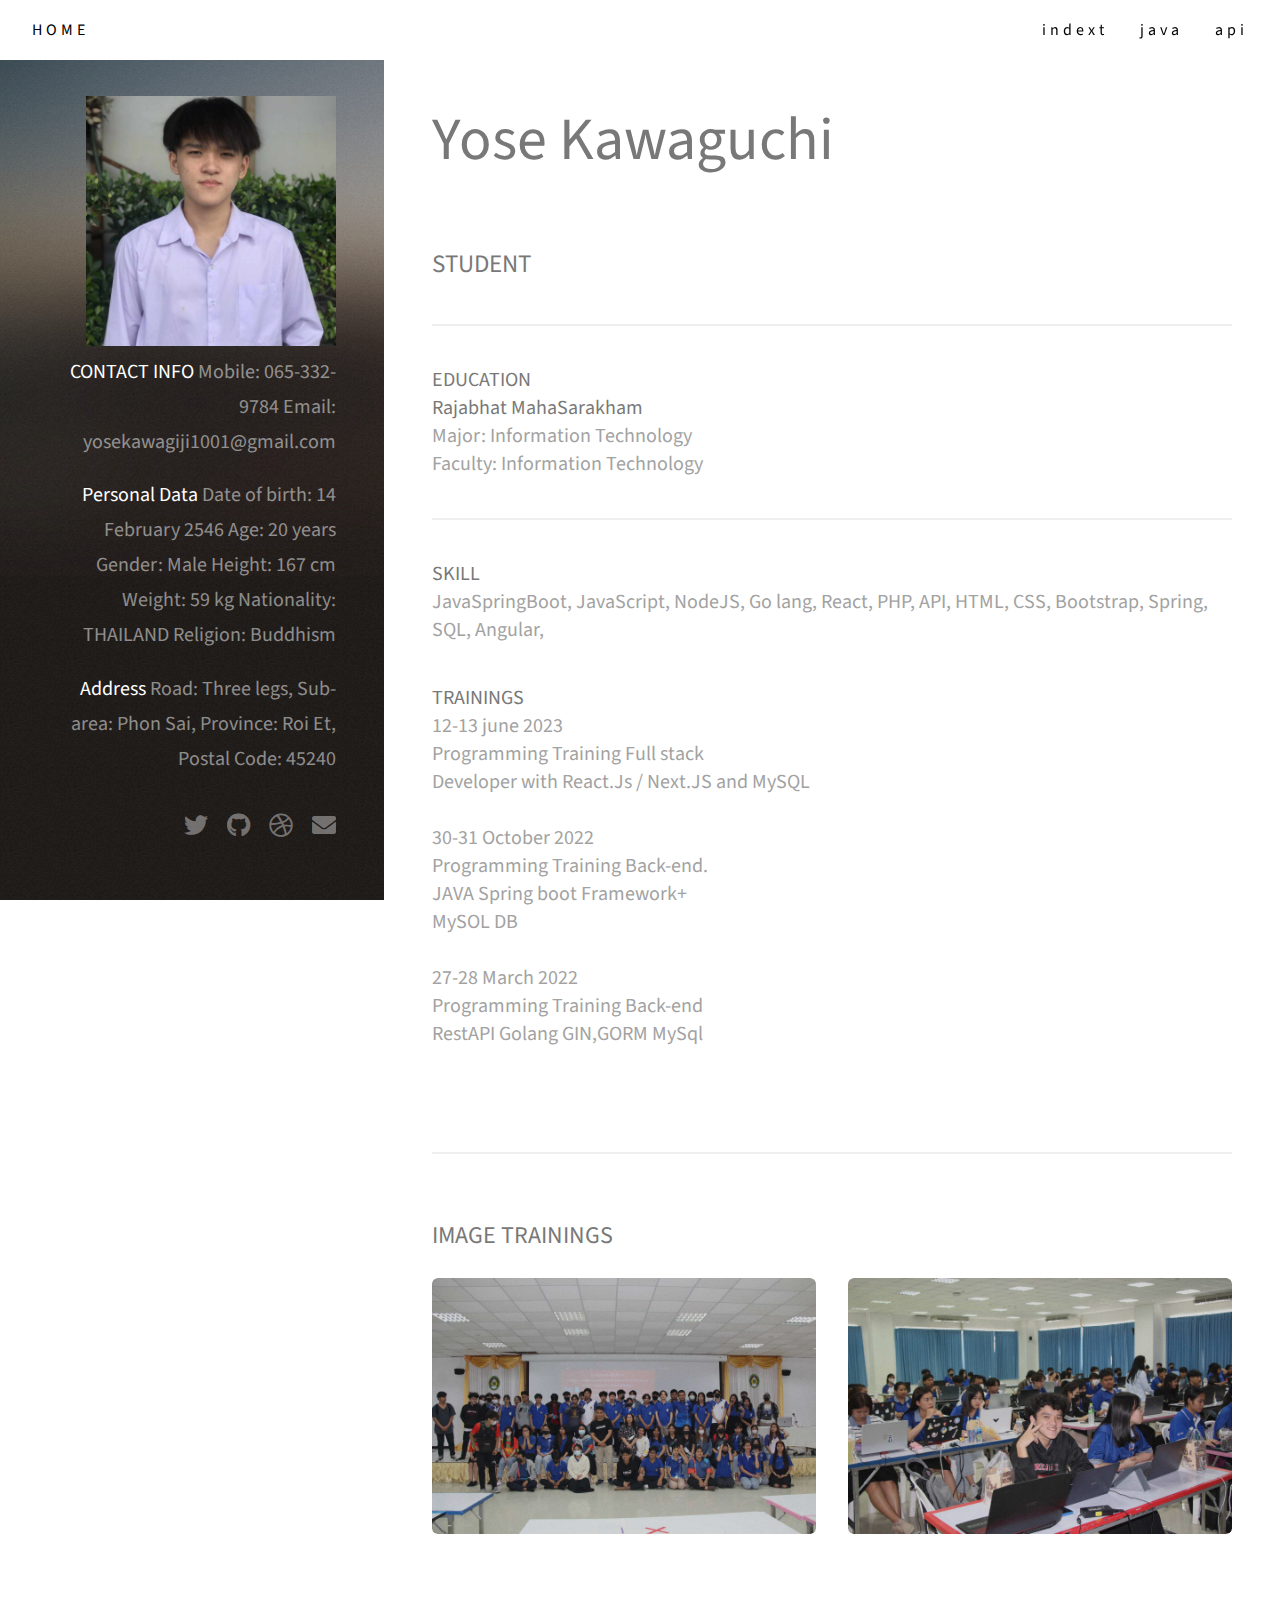
<file: index.html>
<!DOCTYPE html>
<html>
  <head>
    <title>W3.CSS Template</title>
    <meta charset="UTF-8" />
    <meta name="viewport" content="width=device-width, initial-scale=1" />
    <link rel="stylesheet" href="https://www.w3schools.com/w3css/4/w3.css" />
    <link rel="stylesheet" href="assets/css/main.css"/>
    <title>My Portfolio</title>
  </head>
  <body class="is-preload">
    
    <div class="w3-top">
      <div class="w3-bar w3-white w3-padding w3-card" style="letter-spacing: 4px">
        <a href="/index.html" class="w3-bar-item w3-button">HOME</a>

        <div class="w3-right w3-hide-small">
          <a href="/index.html" class="w3-bar-item w3-button">indext</a>
          <a href="java.html" class="w3-bar-item w3-button">java</a>
          <a href="api.html" class="w3-bar-item w3-button">api</a>
        </div>
      </div>
    </div>

    		<!-- Header -->
			<header id="header">
				<div class="inner">
					<img src="images/Yo.jpg" alt="img" style="width: 250px; height: 250px;"/>
					<h1><strong>CONTACT INFO</strong><br />
						Mobile: 065-332-9784 <br>
						Email: yosekawagiji1001@gmail.com <br />
				</div>
				<div class="inner">
					<h1><strong>Personal Data</strong><br />
						Date of birth: 14 February 2546 <br>
						Age: 20 years <br>
						Gender: Male <br>
						Height: 167 cm <br>
						Weight: 59 kg <br>
						Nationality: THAILAND <br>
						Religion: Buddhism
				</div>
				<div class="inner">
					<h1><strong>Address</strong><br />
						Road: Three legs, <br>
						Sub-area: Phon Sai, <br>
						Province: Roi Et, <br>
						Postal Code: 45240
				</div>
			</header>
			
		<!-- Main -->
			<div id="main">
				<!-- One -->
					<section id="one" style="font-size: 20px;">
						<header class="major">
							<h1 style="font-size: 60px;">Yose Kawaguchi</h1>
							<h3>STUDENT</h3>
							<hr>
						</header>
						<strong>EDUCATION</strong>
						<p>	<strong>Rajabhat MahaSarakham</strong> <br>
							Major: Information Technology <br>
							Faculty: Information Technology
						</p>
						<hr>
						<strong>SKILL</strong>
						<p>	
							JavaSpringBoot, JavaScript, NodeJS, Go lang, React, PHP, API, HTML, CSS,
							Bootstrap, Spring, SQL, Angular,
						</p>
						<strong>TRAININGS</strong>
						<p>	
							12-13 june 2023 <br>
							Programming Training Full stack <br>
							Developer with React.Js / Next.JS and MySQL <br><br>
							30-31 October 2022 <br>
							Programming Training Back-end. <br>
							JAVA Spring boot Framework+ <br>
							MySOL DB <br><br>
							27-28 March 2022 <br>
							Programming Training Back-end <br>
							RestAPI Golang GIN,GORM MySql <br>
						</p>
					</section>

				<!-- Two -->
					<section id="two">
						<h2>IMAGE TRAININGS</h2>
						<div class="row">
							<article class="col-6 col-12-xsmall work-item">
								<a href="images/1.jpg" class="image fit thumb"><img src="images/1.jpg" alt="" /></a>
							</article>
							<article class="col-6 col-12-xsmall work-item">
								<a href="images/2.jpg" class="image fit thumb"><img src="images/2.jpg" alt="" /></a>
							</article>
						</div>
					</section>

		<!-- Footer -->
			<footer id="footer">
				<div class="inner">
					<ul class="icons">
						<li><a href="#" class="icon brands fa-twitter"><span class="label">Twitter</span></a></li>
						<li><a href="#" class="icon brands fa-github"><span class="label">Github</span></a></li>
						<li><a href="#" class="icon brands fa-dribbble"><span class="label">Dribbble</span></a></li>
						<li><a href="#" class="icon solid fa-envelope"><span class="label">Email</span></a></li>
					</ul>
				</div>
			</footer>

		<!-- Scripts -->
			<script src="assets/js/jquery.min.js"></script>
			<script src="assets/js/jquery.poptrox.min.js"></script>
			<script src="assets/js/browser.min.js"></script>
			<script src="assets/js/breakpoints.min.js"></script>
			<script src="assets/js/util.js"></script>
			<script src="assets/js/main.js"></script>
   
  </body>
</html>
</file>
<file: assets/css/main.css>
@import url("fontawesome-all.min.css");
@import url("https://fonts.googleapis.com/css?family=Source+Sans+Pro:400,400italic");

html, body, div, span, applet, object,
iframe, h1, h2, h3, h4, h5, h6, p, blockquote,
pre, a, abbr, acronym, address, big, cite,
code, del, dfn, em, img, ins, kbd, q, s, samp,
small, strike, strong, sub, sup, tt, var, b,
u, i, center, dl, dt, dd, ol, ul, li, fieldset,
form, label, legend, table, caption, tbody,
tfoot, thead, tr, th, td, article, aside,
canvas, details, embed, figure, figcaption,
footer, header, hgroup, menu, nav, output, ruby,
section, summary, time, mark, audio, video {
	overflow-y: auto;
	margin: 0;
	padding: 0;
	border: 0;
	font-size: 100%;
	font: inherit;
	vertical-align: baseline;}

article, aside, details, figcaption, figure,
footer, header, hgroup, menu, nav, section {
	display: block;}

body {
	line-height: 1;
}

ol, ul {
	list-style: none;
}

blockquote, q {
	quotes: none;
}

	blockquote:before, blockquote:after, q:before, q:after {
		content: '';
		content: none;
	}

table {
	border-collapse: collapse;
	border-spacing: 0;
}

body {
	-webkit-text-size-adjust: none;
}

mark {
	background-color: transparent;
	color: inherit;
}

input::-moz-focus-inner {
	border: 0;
	padding: 0;
}

input, select, textarea {
	-moz-appearance: none;
	-webkit-appearance: none;
	-ms-appearance: none;
	appearance: none;
}

/* Basic */

	html {
		box-sizing: border-box;
	}

	*, *:before, *:after {
		box-sizing: inherit;
	}

	body {
		background: #fff;
	}

		body.is-preload *, body.is-preload *:before, body.is-preload *:after {
			-moz-animation: none !important;
			-webkit-animation: none !important;
			-ms-animation: none !important;
			animation: none !important;
			-moz-transition: none !important;
			-webkit-transition: none !important;
			-ms-transition: none !important;
			transition: none !important;
		}

	body, input, select, textarea {
		color: #a2a2a2;
		font-family: "Source Sans Pro", Helvetica, sans-serif;
		font-size: 16pt;
		font-weight: 400;
		line-height: 1.75em;
	}

	a {
		-moz-transition: color 0.2s ease-in-out, border-color 0.2s ease-in-out;
		-webkit-transition: color 0.2s ease-in-out, border-color 0.2s ease-in-out;
		-ms-transition: color 0.2s ease-in-out, border-color 0.2s ease-in-out;
		transition: color 0.2s ease-in-out, border-color 0.2s ease-in-out;
		border-bottom: dotted 1px;
		color: #49bf9d;
		text-decoration: none;
	}

		a:hover {
			border-bottom-color: transparent;
			color: #49bf9d !important;
			text-decoration: none;
		}

	strong, b {
		color: #787878;
		font-weight: 400;
	}

	em, i {
		font-style: italic;
	}

	p {
		margin: 0 0 2em 0;
	}

	h1, h2, h3, h4, h5, h6 {
		color: #787878;
		font-weight: 400;
		line-height: 1em;
		margin: 0 0 1em 0;
	}

		h1 a, h2 a, h3 a, h4 a, h5 a, h6 a {
			color: inherit;
			text-decoration: none;
		}

	h1 {
		font-size: 2em;
		line-height: 1.5em;
	}

	h2 {
		font-size: 1.5em;
		line-height: 1.5em;
	}

	h3 {
		font-size: 1.25em;
		line-height: 1.5em;
	}

	h4 {
		font-size: 1.1em;
		line-height: 1.5em;
	}

	h5 {
		font-size: 0.9em;
		line-height: 1.5em;
	}

	h6 {
		font-size: 0.7em;
		line-height: 1.5em;
	}

	sub {
		font-size: 0.8em;
		position: relative;
		top: 0.5em;
	}

	sup {
		font-size: 0.8em;
		position: relative;
		top: -0.5em;
	}

	hr {
		border: 0;
		border-bottom: solid 2px #efefef;
		margin: 2em 0;
	}

		hr.major {
			margin: 3em 0;
		}

	blockquote {
		border-left: solid 6px #efefef;
		font-style: italic;
		margin: 0 0 2em 0;
		padding: 0.5em 0 0.5em 1.5em;
	}

	code {
		background: #f7f7f7;
		border-radius: 0.35em;
		border: solid 2px #efefef;
		font-family: "Courier New", monospace;
		font-size: 0.9em;
		margin: 0 0.25em;
		padding: 0.25em 0.65em;
	}

	pre {
		-webkit-overflow-scrolling: touch;
		font-family: "Courier New", monospace;
		font-size: 0.9em;
		margin: 0 0 2em 0;
	}

		pre code {
			display: block;
			line-height: 1.75em;
			padding: 1em 1.5em;
			overflow-x: auto;
		}

	.align-left {
		text-align: left;
	}

	.align-center {
		text-align: center;
	}

	.align-right {
		text-align: right;
	}

/* Container */

	.container {
		margin: 0 auto;
		max-width: calc(100% - 4em);
		width: 100%;
	}

		.container.xsmall {
			width: 25%;
		}

		.container.small {
			width: 50%;
		}

		.container.medium {
			width: 75%;
		}

		.container.large {
			width: 125%;
		}

		.container.xlarge {
			width: 150%;
		}

		.container.max {
			width: 100%;
		}

		@media screen and (max-width: 980px) {

			.container {
				width: 100% !important;
				max-width: 100% !important;
			}

		}

		@media screen and (max-width: 480px) {

			.container {
				max-width: calc(100% - 3em);
			}

		}

/* Row */

	.row {
		display: flex;
		flex-wrap: wrap;
		box-sizing: border-box;
		align-items: stretch;
	}

		.row > * {
			box-sizing: border-box;
		}

		.row.gtr-uniform > * > :last-child {
			margin-bottom: 0;
		}

		.row.aln-left {
			justify-content: flex-start;
		}

		.row.aln-center {
			justify-content: center;
		}

		.row.aln-right {
			justify-content: flex-end;
		}

		.row.aln-top {
			align-items: flex-start;
		}

		.row.aln-middle {
			align-items: center;
		}

		.row.aln-bottom {
			align-items: flex-end;
		}

		.row > .imp {
			order: -1;
		}

		.row > .col-1 {
			width: 8.33333%;
		}

		.row > .off-1 {
			margin-left: 8.33333%;
		}

		.row > .col-2 {
			width: 16.66667%;
		}

		.row > .off-2 {
			margin-left: 16.66667%;
		}

		.row > .col-3 {
			width: 25%;
		}

		.row > .off-3 {
			margin-left: 25%;
		}

		.row > .col-4 {
			width: 33.33333%;
		}

		.row > .off-4 {
			margin-left: 33.33333%;
		}

		.row > .col-5 {
			width: 41.66667%;
		}

		.row > .off-5 {
			margin-left: 41.66667%;
		}

		.row > .col-6 {
			width: 50%;
		}

		.row > .off-6 {
			margin-left: 50%;
		}

		.row > .col-7 {
			width: 58.33333%;
		}

		.row > .off-7 {
			margin-left: 58.33333%;
		}

		.row > .col-8 {
			width: 66.66667%;
		}

		.row > .off-8 {
			margin-left: 66.66667%;
		}

		.row > .col-9 {
			width: 75%;
		}

		.row > .off-9 {
			margin-left: 75%;
		}

		.row > .col-10 {
			width: 83.33333%;
		}

		.row > .off-10 {
			margin-left: 83.33333%;
		}

		.row > .col-11 {
			width: 91.66667%;
		}

		.row > .off-11 {
			margin-left: 91.66667%;
		}

		.row > .col-12 {
			width: 100%;
		}

		.row > .off-12 {
			margin-left: 100%;
		}

		.row.gtr-0 {
			margin-top: 0;
			margin-left: 0em;
		}

			.row.gtr-0 > * {
				padding: 0 0 0 0em;
			}

			.row.gtr-0.gtr-uniform {
				margin-top: 0em;
			}

				.row.gtr-0.gtr-uniform > * {
					padding-top: 0em;
				}

		.row.gtr-25 {
			margin-top: 0;
			margin-left: -0.625em;
		}

			.row.gtr-25 > * {
				padding: 0 0 0 0.625em;
			}

			.row.gtr-25.gtr-uniform {
				margin-top: -0.625em;
			}

				.row.gtr-25.gtr-uniform > * {
					padding-top: 0.625em;
				}

		.row.gtr-50 {
			margin-top: 0;
			margin-left: -1.25em;
		}

			.row.gtr-50 > * {
				padding: 0 0 0 1.25em;
			}

			.row.gtr-50.gtr-uniform {
				margin-top: -1.25em;
			}

				.row.gtr-50.gtr-uniform > * {
					padding-top: 1.25em;
				}

		.row {
			margin-top: 0;
			margin-left: -2.5em;
		}

			.row > * {
				padding: 0 0 0 2.5em;
			}

			.row.gtr-uniform {
				margin-top: -2.5em;
			}

				.row.gtr-uniform > * {
					padding-top: 2.5em;
				}

		.row.gtr-150 {
			margin-top: 0;
			margin-left: -3.75em;
		}

			.row.gtr-150 > * {
				padding: 0 0 0 3.75em;
			}

			.row.gtr-150.gtr-uniform {
				margin-top: -3.75em;
			}

				.row.gtr-150.gtr-uniform > * {
					padding-top: 3.75em;
				}

		.row.gtr-200 {
			margin-top: 0;
			margin-left: -5em;
		}

			.row.gtr-200 > * {
				padding: 0 0 0 5em;
			}

			.row.gtr-200.gtr-uniform {
				margin-top: -5em;
			}

				.row.gtr-200.gtr-uniform > * {
					padding-top: 5em;
				}

		@media screen and (max-width: 1800px) {

			.row {
				display: flex;
				flex-wrap: wrap;
				box-sizing: border-box;
				align-items: stretch;
			}

				.row > * {
					box-sizing: border-box;
				}

				.row.gtr-uniform > * > :last-child {
					margin-bottom: 0;
				}

				.row.aln-left {
					justify-content: flex-start;
				}

				.row.aln-center {
					justify-content: center;
				}

				.row.aln-right {
					justify-content: flex-end;
				}

				.row.aln-top {
					align-items: flex-start;
				}

				.row.aln-middle {
					align-items: center;
				}

				.row.aln-bottom {
					align-items: flex-end;
				}

				.row > .imp-xlarge {
					order: -1;
				}

				.row > .col-1-xlarge {
					width: 8.33333%;
				}

				.row > .off-1-xlarge {
					margin-left: 8.33333%;
				}

				.row > .col-2-xlarge {
					width: 16.66667%;
				}

				.row > .off-2-xlarge {
					margin-left: 16.66667%;
				}

				.row > .col-3-xlarge {
					width: 25%;
				}

				.row > .off-3-xlarge {
					margin-left: 25%;
				}

				.row > .col-4-xlarge {
					width: 33.33333%;
				}

				.row > .off-4-xlarge {
					margin-left: 33.33333%;
				}

				.row > .col-5-xlarge {
					width: 41.66667%;
				}

				.row > .off-5-xlarge {
					margin-left: 41.66667%;
				}

				.row > .col-6-xlarge {
					width: 50%;
				}

				.row > .off-6-xlarge {
					margin-left: 50%;
				}

				.row > .col-7-xlarge {
					width: 58.33333%;
				}

				.row > .off-7-xlarge {
					margin-left: 58.33333%;
				}

				.row > .col-8-xlarge {
					width: 66.66667%;
				}

				.row > .off-8-xlarge {
					margin-left: 66.66667%;
				}

				.row > .col-9-xlarge {
					width: 75%;
				}

				.row > .off-9-xlarge {
					margin-left: 75%;
				}

				.row > .col-10-xlarge {
					width: 83.33333%;
				}

				.row > .off-10-xlarge {
					margin-left: 83.33333%;
				}

				.row > .col-11-xlarge {
					width: 91.66667%;
				}

				.row > .off-11-xlarge {
					margin-left: 91.66667%;
				}

				.row > .col-12-xlarge {
					width: 100%;
				}

				.row > .off-12-xlarge {
					margin-left: 100%;
				}

				.row.gtr-0 {
					margin-top: 0;
					margin-left: 0em;
				}

					.row.gtr-0 > * {
						padding: 0 0 0 0em;
					}

					.row.gtr-0.gtr-uniform {
						margin-top: 0em;
					}

						.row.gtr-0.gtr-uniform > * {
							padding-top: 0em;
						}

				.row.gtr-25 {
					margin-top: 0;
					margin-left: -0.625em;
				}

					.row.gtr-25 > * {
						padding: 0 0 0 0.625em;
					}

					.row.gtr-25.gtr-uniform {
						margin-top: -0.625em;
					}

						.row.gtr-25.gtr-uniform > * {
							padding-top: 0.625em;
						}

				.row.gtr-50 {
					margin-top: 0;
					margin-left: -1.25em;
				}

					.row.gtr-50 > * {
						padding: 0 0 0 1.25em;
					}

					.row.gtr-50.gtr-uniform {
						margin-top: -1.25em;
					}

						.row.gtr-50.gtr-uniform > * {
							padding-top: 1.25em;
						}

				.row {
					margin-top: 0;
					margin-left: -2.5em;
				}

					.row > * {
						padding: 0 0 0 2.5em;
					}

					.row.gtr-uniform {
						margin-top: -2.5em;
					}

						.row.gtr-uniform > * {
							padding-top: 2.5em;
						}

				.row.gtr-150 {
					margin-top: 0;
					margin-left: -3.75em;
				}

					.row.gtr-150 > * {
						padding: 0 0 0 3.75em;
					}

					.row.gtr-150.gtr-uniform {
						margin-top: -3.75em;
					}

						.row.gtr-150.gtr-uniform > * {
							padding-top: 3.75em;
						}

				.row.gtr-200 {
					margin-top: 0;
					margin-left: -5em;
				}

					.row.gtr-200 > * {
						padding: 0 0 0 5em;
					}

					.row.gtr-200.gtr-uniform {
						margin-top: -5em;
					}

						.row.gtr-200.gtr-uniform > * {
							padding-top: 5em;
						}

		}

		@media screen and (max-width: 1280px) {

			.row {
				display: flex;
				flex-wrap: wrap;
				box-sizing: border-box;
				align-items: stretch;
			}

				.row > * {
					box-sizing: border-box;
				}

				.row.gtr-uniform > * > :last-child {
					margin-bottom: 0;
				}

				.row.aln-left {
					justify-content: flex-start;
				}

				.row.aln-center {
					justify-content: center;
				}

				.row.aln-right {
					justify-content: flex-end;
				}

				.row.aln-top {
					align-items: flex-start;
				}

				.row.aln-middle {
					align-items: center;
				}

				.row.aln-bottom {
					align-items: flex-end;
				}

				.row > .imp-large {
					order: -1;
				}

				.row > .col-1-large {
					width: 8.33333%;
				}

				.row > .off-1-large {
					margin-left: 8.33333%;
				}

				.row > .col-2-large {
					width: 16.66667%;
				}

				.row > .off-2-large {
					margin-left: 16.66667%;
				}

				.row > .col-3-large {
					width: 25%;
				}

				.row > .off-3-large {
					margin-left: 25%;
				}

				.row > .col-4-large {
					width: 33.33333%;
				}

				.row > .off-4-large {
					margin-left: 33.33333%;
				}

				.row > .col-5-large {
					width: 41.66667%;
				}

				.row > .off-5-large {
					margin-left: 41.66667%;
				}

				.row > .col-6-large {
					width: 50%;
				}

				.row > .off-6-large {
					margin-left: 50%;
				}

				.row > .col-7-large {
					width: 58.33333%;
				}

				.row > .off-7-large {
					margin-left: 58.33333%;
				}

				.row > .col-8-large {
					width: 66.66667%;
				}

				.row > .off-8-large {
					margin-left: 66.66667%;
				}

				.row > .col-9-large {
					width: 75%;
				}

				.row > .off-9-large {
					margin-left: 75%;
				}

				.row > .col-10-large {
					width: 83.33333%;
				}

				.row > .off-10-large {
					margin-left: 83.33333%;
				}

				.row > .col-11-large {
					width: 91.66667%;
				}

				.row > .off-11-large {
					margin-left: 91.66667%;
				}

				.row > .col-12-large {
					width: 100%;
				}

				.row > .off-12-large {
					margin-left: 100%;
				}

				.row.gtr-0 {
					margin-top: 0;
					margin-left: 0em;
				}

					.row.gtr-0 > * {
						padding: 0 0 0 0em;
					}

					.row.gtr-0.gtr-uniform {
						margin-top: 0em;
					}

						.row.gtr-0.gtr-uniform > * {
							padding-top: 0em;
						}

				.row.gtr-25 {
					margin-top: 0;
					margin-left: -0.5em;
				}

					.row.gtr-25 > * {
						padding: 0 0 0 0.5em;
					}

					.row.gtr-25.gtr-uniform {
						margin-top: -0.5em;
					}

						.row.gtr-25.gtr-uniform > * {
							padding-top: 0.5em;
						}

				.row.gtr-50 {
					margin-top: 0;
					margin-left: -1em;
				}

					.row.gtr-50 > * {
						padding: 0 0 0 1em;
					}

					.row.gtr-50.gtr-uniform {
						margin-top: -1em;
					}

						.row.gtr-50.gtr-uniform > * {
							padding-top: 1em;
						}

				.row {
					margin-top: 0;
					margin-left: -2em;
				}

					.row > * {
						padding: 0 0 0 2em;
					}

					.row.gtr-uniform {
						margin-top: -2em;
					}

						.row.gtr-uniform > * {
							padding-top: 2em;
						}

				.row.gtr-150 {
					margin-top: 0;
					margin-left: -3em;
				}

					.row.gtr-150 > * {
						padding: 0 0 0 3em;
					}

					.row.gtr-150.gtr-uniform {
						margin-top: -3em;
					}

						.row.gtr-150.gtr-uniform > * {
							padding-top: 3em;
						}

				.row.gtr-200 {
					margin-top: 0;
					margin-left: -4em;
				}

					.row.gtr-200 > * {
						padding: 0 0 0 4em;
					}

					.row.gtr-200.gtr-uniform {
						margin-top: -4em;
					}

						.row.gtr-200.gtr-uniform > * {
							padding-top: 4em;
						}

		}

		@media screen and (max-width: 980px) {

			.row {
				display: flex;
				flex-wrap: wrap;
				box-sizing: border-box;
				align-items: stretch;
			}

				.row > * {
					box-sizing: border-box;
				}

				.row.gtr-uniform > * > :last-child {
					margin-bottom: 0;
				}

				.row.aln-left {
					justify-content: flex-start;
				}

				.row.aln-center {
					justify-content: center;
				}

				.row.aln-right {
					justify-content: flex-end;
				}

				.row.aln-top {
					align-items: flex-start;
				}

				.row.aln-middle {
					align-items: center;
				}

				.row.aln-bottom {
					align-items: flex-end;
				}

				.row > .imp-medium {
					order: -1;
				}

				.row > .col-1-medium {
					width: 8.33333%;
				}

				.row > .off-1-medium {
					margin-left: 8.33333%;
				}

				.row > .col-2-medium {
					width: 16.66667%;
				}

				.row > .off-2-medium {
					margin-left: 16.66667%;
				}

				.row > .col-3-medium {
					width: 25%;
				}

				.row > .off-3-medium {
					margin-left: 25%;
				}

				.row > .col-4-medium {
					width: 33.33333%;
				}

				.row > .off-4-medium {
					margin-left: 33.33333%;
				}

				.row > .col-5-medium {
					width: 41.66667%;
				}

				.row > .off-5-medium {
					margin-left: 41.66667%;
				}

				.row > .col-6-medium {
					width: 50%;
				}

				.row > .off-6-medium {
					margin-left: 50%;
				}

				.row > .col-7-medium {
					width: 58.33333%;
				}

				.row > .off-7-medium {
					margin-left: 58.33333%;
				}

				.row > .col-8-medium {
					width: 66.66667%;
				}

				.row > .off-8-medium {
					margin-left: 66.66667%;
				}

				.row > .col-9-medium {
					width: 75%;
				}

				.row > .off-9-medium {
					margin-left: 75%;
				}

				.row > .col-10-medium {
					width: 83.33333%;
				}

				.row > .off-10-medium {
					margin-left: 83.33333%;
				}

				.row > .col-11-medium {
					width: 91.66667%;
				}

				.row > .off-11-medium {
					margin-left: 91.66667%;
				}

				.row > .col-12-medium {
					width: 100%;
				}

				.row > .off-12-medium {
					margin-left: 100%;
				}

				.row.gtr-0 {
					margin-top: 0;
					margin-left: 0em;
				}

					.row.gtr-0 > * {
						padding: 0 0 0 0em;
					}

					.row.gtr-0.gtr-uniform {
						margin-top: 0em;
					}

						.row.gtr-0.gtr-uniform > * {
							padding-top: 0em;
						}

				.row.gtr-25 {
					margin-top: 0;
					margin-left: -0.5em;
				}

					.row.gtr-25 > * {
						padding: 0 0 0 0.5em;
					}

					.row.gtr-25.gtr-uniform {
						margin-top: -0.5em;
					}

						.row.gtr-25.gtr-uniform > * {
							padding-top: 0.5em;
						}

				.row.gtr-50 {
					margin-top: 0;
					margin-left: -1em;
				}

					.row.gtr-50 > * {
						padding: 0 0 0 1em;
					}

					.row.gtr-50.gtr-uniform {
						margin-top: -1em;
					}

						.row.gtr-50.gtr-uniform > * {
							padding-top: 1em;
						}

				.row {
					margin-top: 0;
					margin-left: -2em;
				}

					.row > * {
						padding: 0 0 0 2em;
					}

					.row.gtr-uniform {
						margin-top: -2em;
					}

						.row.gtr-uniform > * {
							padding-top: 2em;
						}

				.row.gtr-150 {
					margin-top: 0;
					margin-left: -3em;
				}

					.row.gtr-150 > * {
						padding: 0 0 0 3em;
					}

					.row.gtr-150.gtr-uniform {
						margin-top: -3em;
					}

						.row.gtr-150.gtr-uniform > * {
							padding-top: 3em;
						}

				.row.gtr-200 {
					margin-top: 0;
					margin-left: -4em;
				}

					.row.gtr-200 > * {
						padding: 0 0 0 4em;
					}

					.row.gtr-200.gtr-uniform {
						margin-top: -4em;
					}

						.row.gtr-200.gtr-uniform > * {
							padding-top: 4em;
						}

		}

		@media screen and (max-width: 736px) {

			.row {
				display: flex;
				flex-wrap: wrap;
				box-sizing: border-box;
				align-items: stretch;
			}

				.row > * {
					box-sizing: border-box;
				}

				.row.gtr-uniform > * > :last-child {
					margin-bottom: 0;
				}

				.row.aln-left {
					justify-content: flex-start;
				}

				.row.aln-center {
					justify-content: center;
				}

				.row.aln-right {
					justify-content: flex-end;
				}

				.row.aln-top {
					align-items: flex-start;
				}

				.row.aln-middle {
					align-items: center;
				}

				.row.aln-bottom {
					align-items: flex-end;
				}

				.row > .imp-small {
					order: -1;
				}

				.row > .col-1-small {
					width: 8.33333%;
				}

				.row > .off-1-small {
					margin-left: 8.33333%;
				}

				.row > .col-2-small {
					width: 16.66667%;
				}

				.row > .off-2-small {
					margin-left: 16.66667%;
				}

				.row > .col-3-small {
					width: 25%;
				}

				.row > .off-3-small {
					margin-left: 25%;
				}

				.row > .col-4-small {
					width: 33.33333%;
				}

				.row > .off-4-small {
					margin-left: 33.33333%;
				}

				.row > .col-5-small {
					width: 41.66667%;
				}

				.row > .off-5-small {
					margin-left: 41.66667%;
				}

				.row > .col-6-small {
					width: 50%;
				}

				.row > .off-6-small {
					margin-left: 50%;
				}

				.row > .col-7-small {
					width: 58.33333%;
				}

				.row > .off-7-small {
					margin-left: 58.33333%;
				}

				.row > .col-8-small {
					width: 66.66667%;
				}

				.row > .off-8-small {
					margin-left: 66.66667%;
				}

				.row > .col-9-small {
					width: 75%;
				}

				.row > .off-9-small {
					margin-left: 75%;
				}

				.row > .col-10-small {
					width: 83.33333%;
				}

				.row > .off-10-small {
					margin-left: 83.33333%;
				}

				.row > .col-11-small {
					width: 91.66667%;
				}

				.row > .off-11-small {
					margin-left: 91.66667%;
				}

				.row > .col-12-small {
					width: 100%;
				}

				.row > .off-12-small {
					margin-left: 100%;
				}

				.row.gtr-0 {
					margin-top: 0;
					margin-left: 0em;
				}

					.row.gtr-0 > * {
						padding: 0 0 0 0em;
					}

					.row.gtr-0.gtr-uniform {
						margin-top: 0em;
					}

						.row.gtr-0.gtr-uniform > * {
							padding-top: 0em;
						}

				.row.gtr-25 {
					margin-top: 0;
					margin-left: -0.375em;
				}

					.row.gtr-25 > * {
						padding: 0 0 0 0.375em;
					}

					.row.gtr-25.gtr-uniform {
						margin-top: -0.375em;
					}

						.row.gtr-25.gtr-uniform > * {
							padding-top: 0.375em;
						}

				.row.gtr-50 {
					margin-top: 0;
					margin-left: -0.75em;
				}

					.row.gtr-50 > * {
						padding: 0 0 0 0.75em;
					}

					.row.gtr-50.gtr-uniform {
						margin-top: -0.75em;
					}

						.row.gtr-50.gtr-uniform > * {
							padding-top: 0.75em;
						}

				.row {
					margin-top: 0;
					margin-left: -1.5em;
				}

					.row > * {
						padding: 0 0 0 1.5em;
					}

					.row.gtr-uniform {
						margin-top: -1.5em;
					}

						.row.gtr-uniform > * {
							padding-top: 1.5em;
						}

				.row.gtr-150 {
					margin-top: 0;
					margin-left: -2.25em;
				}

					.row.gtr-150 > * {
						padding: 0 0 0 2.25em;
					}

					.row.gtr-150.gtr-uniform {
						margin-top: -2.25em;
					}

						.row.gtr-150.gtr-uniform > * {
							padding-top: 2.25em;
						}

				.row.gtr-200 {
					margin-top: 0;
					margin-left: -3em;
				}

					.row.gtr-200 > * {
						padding: 0 0 0 3em;
					}

					.row.gtr-200.gtr-uniform {
						margin-top: -3em;
					}

						.row.gtr-200.gtr-uniform > * {
							padding-top: 3em;
						}

		}

		@media screen and (max-width: 480px) {

			.row {
				display: flex;
				flex-wrap: wrap;
				box-sizing: border-box;
				align-items: stretch;
			}

				.row > * {
					box-sizing: border-box;
				}

				.row.gtr-uniform > * > :last-child {
					margin-bottom: 0;
				}

				.row.aln-left {
					justify-content: flex-start;
				}

				.row.aln-center {
					justify-content: center;
				}

				.row.aln-right {
					justify-content: flex-end;
				}

				.row.aln-top {
					align-items: flex-start;
				}

				.row.aln-middle {
					align-items: center;
				}

				.row.aln-bottom {
					align-items: flex-end;
				}

				.row > .imp-xsmall {
					order: -1;
				}

				.row > .col-1-xsmall {
					width: 8.33333%;
				}

				.row > .off-1-xsmall {
					margin-left: 8.33333%;
				}

				.row > .col-2-xsmall {
					width: 16.66667%;
				}

				.row > .off-2-xsmall {
					margin-left: 16.66667%;
				}

				.row > .col-3-xsmall {
					width: 25%;
				}

				.row > .off-3-xsmall {
					margin-left: 25%;
				}

				.row > .col-4-xsmall {
					width: 33.33333%;
				}

				.row > .off-4-xsmall {
					margin-left: 33.33333%;
				}

				.row > .col-5-xsmall {
					width: 41.66667%;
				}

				.row > .off-5-xsmall {
					margin-left: 41.66667%;
				}

				.row > .col-6-xsmall {
					width: 50%;
				}

				.row > .off-6-xsmall {
					margin-left: 50%;
				}

				.row > .col-7-xsmall {
					width: 58.33333%;
				}

				.row > .off-7-xsmall {
					margin-left: 58.33333%;
				}

				.row > .col-8-xsmall {
					width: 66.66667%;
				}

				.row > .off-8-xsmall {
					margin-left: 66.66667%;
				}

				.row > .col-9-xsmall {
					width: 75%;
				}

				.row > .off-9-xsmall {
					margin-left: 75%;
				}

				.row > .col-10-xsmall {
					width: 83.33333%;
				}

				.row > .off-10-xsmall {
					margin-left: 83.33333%;
				}

				.row > .col-11-xsmall {
					width: 91.66667%;
				}

				.row > .off-11-xsmall {
					margin-left: 91.66667%;
				}

				.row > .col-12-xsmall {
					width: 100%;
				}

				.row > .off-12-xsmall {
					margin-left: 100%;
				}

				.row.gtr-0 {
					margin-top: 0;
					margin-left: 0em;
				}

					.row.gtr-0 > * {
						padding: 0 0 0 0em;
					}

					.row.gtr-0.gtr-uniform {
						margin-top: 0em;
					}

						.row.gtr-0.gtr-uniform > * {
							padding-top: 0em;
						}

				.row.gtr-25 {
					margin-top: 0;
					margin-left: -0.375em;
				}

					.row.gtr-25 > * {
						padding: 0 0 0 0.375em;
					}

					.row.gtr-25.gtr-uniform {
						margin-top: -0.375em;
					}

						.row.gtr-25.gtr-uniform > * {
							padding-top: 0.375em;
						}

				.row.gtr-50 {
					margin-top: 0;
					margin-left: -0.75em;
				}

					.row.gtr-50 > * {
						padding: 0 0 0 0.75em;
					}

					.row.gtr-50.gtr-uniform {
						margin-top: -0.75em;
					}

						.row.gtr-50.gtr-uniform > * {
							padding-top: 0.75em;
						}

				.row {
					margin-top: 0;
					margin-left: -1.5em;
				}

					.row > * {
						padding: 0 0 0 1.5em;
					}

					.row.gtr-uniform {
						margin-top: -1.5em;
					}

						.row.gtr-uniform > * {
							padding-top: 1.5em;
						}

				.row.gtr-150 {
					margin-top: 0;
					margin-left: -2.25em;
				}

					.row.gtr-150 > * {
						padding: 0 0 0 2.25em;
					}

					.row.gtr-150.gtr-uniform {
						margin-top: -2.25em;
					}

						.row.gtr-150.gtr-uniform > * {
							padding-top: 2.25em;
						}

				.row.gtr-200 {
					margin-top: 0;
					margin-left: -3em;
				}

					.row.gtr-200 > * {
						padding: 0 0 0 3em;
					}

					.row.gtr-200.gtr-uniform {
						margin-top: -3em;
					}

						.row.gtr-200.gtr-uniform > * {
							padding-top: 3em;
						}

		}

/* Section/Article */

	section.special, article.special {
		text-align: center;
	}

	header p {
		color: #b2b2b2;
		position: relative;
		margin: 0 0 1.5em 0;
	}

	header h2 + p {
		font-size: 1.25em;
		margin-top: -1em;
		line-height: 1.5em;
	}

	header h3 + p {
		font-size: 1.1em;
		margin-top: -0.8em;
		line-height: 1.5em;
	}

	header h4 + p,
	header h5 + p,
	header h6 + p {
		font-size: 0.9em;
		margin-top: -0.6em;
		line-height: 1.5em;
	}

	header.major h2 {
		font-size: 2em;
	}

/* Form */

	form {
		margin: 0 0 2em 0;
	}

	label {
		color: #787878;
		display: block;
		font-size: 0.9em;
		font-weight: 400;
		margin: 0 0 1em 0;
	}

	input[type="text"],
	input[type="password"],
	input[type="email"],
	select,
	textarea {
		-moz-appearance: none;
		-webkit-appearance: none;
		-ms-appearance: none;
		appearance: none;
		background: #f7f7f7;
		border-radius: 0.35em;
		border: solid 2px transparent;
		color: inherit;
		display: block;
		outline: 0;
		padding: 0 0.75em;
		text-decoration: none;
		width: 100%;
	}

		input[type="text"]:invalid,
		input[type="password"]:invalid,
		input[type="email"]:invalid,
		select:invalid,
		textarea:invalid {
			box-shadow: none;
		}

		input[type="text"]:focus,
		input[type="password"]:focus,
		input[type="email"]:focus,
		select:focus,
		textarea:focus {
			border-color: #49bf9d;
		}

	select {
		background-image: url("data:image/svg+xml;charset=utf8,%3Csvg xmlns='http://www.w3.org/2000/svg' width='40' height='40' preserveAspectRatio='none' viewBox='0 0 40 40'%3E%3Cpath d='M9.4,12.3l10.4,10.4l10.4-10.4c0.2-0.2,0.5-0.4,0.9-0.4c0.3,0,0.6,0.1,0.9,0.4l3.3,3.3c0.2,0.2,0.4,0.5,0.4,0.9 c0,0.4-0.1,0.6-0.4,0.9L20.7,31.9c-0.2,0.2-0.5,0.4-0.9,0.4c-0.3,0-0.6-0.1-0.9-0.4L4.3,17.3c-0.2-0.2-0.4-0.5-0.4-0.9 c0-0.4,0.1-0.6,0.4-0.9l3.3-3.3c0.2-0.2,0.5-0.4,0.9-0.4S9.1,12.1,9.4,12.3z' fill='%23dfdfdf' /%3E%3C/svg%3E");
		background-size: 1.25rem;
		background-repeat: no-repeat;
		background-position: calc(100% - 1rem) center;
		height: 2.75em;
		padding-right: 2.75em;
		text-overflow: ellipsis;
	}

		select option {
			color: #787878;
			background: #fff;
		}

		select:focus::-ms-value {
			background-color: transparent;
		}

		select::-ms-expand {
			display: none;
		}

	input[type="text"],
	input[type="password"],
	input[type="email"],
	select {
		height: 2.75em;
	}

	textarea {
		padding: 0.75em;
	}

	input[type="checkbox"],
	input[type="radio"] {
		-moz-appearance: none;
		-webkit-appearance: none;
		-ms-appearance: none;
		appearance: none;
		display: block;
		float: left;
		margin-right: -2em;
		opacity: 0;
		width: 1em;
		z-index: -1;
	}

		input[type="checkbox"] + label,
		input[type="radio"] + label {
			text-decoration: none;
			color: #a2a2a2;
			cursor: pointer;
			display: inline-block;
			font-size: 1em;
			font-weight: 400;
			padding-left: 2.4em;
			padding-right: 0.75em;
			position: relative;
		}

			input[type="checkbox"] + label:before,
			input[type="radio"] + label:before {
				-moz-osx-font-smoothing: grayscale;
				-webkit-font-smoothing: antialiased;
				display: inline-block;
				font-style: normal;
				font-variant: normal;
				text-rendering: auto;
				line-height: 1;
				text-transform: none !important;
				font-family: 'Font Awesome 5 Free';
				font-weight: 900;
			}

			input[type="checkbox"] + label:before,
			input[type="radio"] + label:before {
				background: #f7f7f7;
				border-radius: 0.35em;
				border: solid 2px transparent;
				content: '';
				display: inline-block;
				font-size: 0.8em;
				height: 2.0625em;
				left: 0;
				line-height: 1.85625em;
				position: absolute;
				text-align: center;
				top: 0;
				width: 2.0625em;
			}

		input[type="checkbox"]:checked + label:before,
		input[type="radio"]:checked + label:before {
			background: #787878;
			border-color: #787878;
			color: #fff;
			content: '\f00c';
		}

		input[type="checkbox"]:focus + label:before,
		input[type="radio"]:focus + label:before {
			border-color: #49bf9d;
		}

	input[type="checkbox"] + label:before {
		border-radius: 0.35em;
	}

	input[type="radio"] + label:before {
		border-radius: 100%;
	}

	::-webkit-input-placeholder {
		color: #b2b2b2 !important;
		opacity: 1.0;
	}

	:-moz-placeholder {
		color: #b2b2b2 !important;
		opacity: 1.0;
	}

	::-moz-placeholder {
		color: #b2b2b2 !important;
		opacity: 1.0;
	}

	:-ms-input-placeholder {
		color: #b2b2b2 !important;
		opacity: 1.0;
	}

/* Box */

	.box {
		border-radius: 0.35em;
		border: solid 2px #efefef;
		margin-bottom: 2em;
		padding: 1.5em;
	}

		.box > :last-child,
		.box > :last-child > :last-child,
		.box > :last-child > :last-child > :last-child {
			margin-bottom: 0;
		}

		.box.alt {
			border: 0;
			border-radius: 0;
			padding: 0;
		}

/* Icon */

	.icon {
		text-decoration: none;
		border-bottom: none;
		position: relative;
	}

		.icon:before {
			-moz-osx-font-smoothing: grayscale;
			-webkit-font-smoothing: antialiased;
			display: inline-block;
			font-style: normal;
			font-variant: normal;
			text-rendering: auto;
			line-height: 1;
			text-transform: none !important;
			font-family: 'Font Awesome 5 Free';
			font-weight: 400;
		}

		.icon > .label {
			display: none;
		}

		.icon:before {
			line-height: inherit;
		}

		.icon.solid:before {
			font-weight: 900;
		}

		.icon.brands:before {
			font-family: 'Font Awesome 5 Brands';
		}

/* Image */

	.image {
		border-radius: 0.35em;
		border: 0;
		display: inline-block;
		position: relative;
	}

		.image:before {
			-moz-transition: opacity 0.2s ease-in-out;
			-webkit-transition: opacity 0.2s ease-in-out;
			-ms-transition: opacity 0.2s ease-in-out;
			transition: opacity 0.2s ease-in-out;
			background: url("images/overlay.png");
			border-radius: 0.35em;
			content: '';
			display: block;
			height: 100%;
			left: 0;
			opacity: 0.5;
			position: absolute;
			top: 0;
			width: 100%;
		}

		.image.thumb {
			text-align: center;
		}

			.image.thumb:after {
				-moz-transition: opacity 0.2s ease-in-out;
				-webkit-transition: opacity 0.2s ease-in-out;
				-ms-transition: opacity 0.2s ease-in-out;
				transition: opacity 0.2s ease-in-out;
				border-radius: 0.35em;
				border: solid 3px rgba(255, 255, 255, 0.5);
				color: #fff;
				content: 'View';
				display: inline-block;
				font-size: 0.8em;
				font-weight: 400;
				left: 50%;
				line-height: 2.25em;
				margin: -1.25em 0 0 -3em;
				opacity: 0;
				padding: 0 1.5em;
				position: absolute;
				text-align: center;
				text-decoration: none;
				top: 50%;
				white-space: nowrap;
			}

			.image.thumb:hover:after {
				opacity: 1.0;
			}

			.image.thumb:hover:before {
				background: url("images/overlay.png"), url("images/overlay.png");
				opacity: 1.0;
			}

		.image img {
			border-radius: 0.35em;
			display: block;
		}

		.image.left {
			float: left;
			margin: 0 1.5em 1em 0;
			top: 0.25em;
		}

		.image.right {
			float: right;
			margin: 0 0 1em 1.5em;
			top: 0.25em;
		}

		.image.left, .image.right {
			max-width: 40%;
		}

			.image.left img, .image.right img {
				width: 100%;
			}

		.image.fit {
			display: block;
			margin: 0 0 2em 0;
			width: 100%;
		}

			.image.fit img {
				width: 100%;
			}

		.image.avatar {
			border-radius: 100%;
		}

			.image.avatar:before {
				display: none;
			}

			.image.avatar img {
				border-radius: 100%;
				width: 100%;
			}

/* List */

	ol {
		list-style: decimal;
		margin: 0 0 2em 0;
		padding-left: 1.25em;
	}

		ol li {
			padding-left: 0.25em;
		}

	ul {
		list-style: disc;
		margin: 0 0 2em 0;
		padding-left: 1em;
	}

		ul li {
			padding-left: 0.5em;
		}

		ul.alt {
			list-style: none;
			padding-left: 0;
		}

			ul.alt li {
				border-top: solid 2px #efefef;
				padding: 0.5em 0;
			}

				ul.alt li:first-child {
					border-top: 0;
					padding-top: 0;
				}

	dl {
		margin: 0 0 2em 0;
	}

/* Icons */

	ul.icons {
		cursor: default;
		list-style: none;
		padding-left: 0;
	}

		ul.icons li {
			display: inline-block;
			padding: 0 1em 0 0;
		}

			ul.icons li:last-child {
				padding-right: 0;
			}

			ul.icons li .icon:before {
				font-size: 1.5em;
			}

/* Labeled Icons */

	ul.labeled-icons {
		list-style: none;
		padding: 0;
	}

		ul.labeled-icons li {
			line-height: 1.75em;
			margin: 1.5em 0 0 0;
			padding-left: 2.25em;
			position: relative;
		}

			ul.labeled-icons li:first-child {
				margin-top: 0;
			}

			ul.labeled-icons li a {
				color: inherit;
			}

			ul.labeled-icons li h3 {
				color: #b2b2b2;
				left: 0;
				position: absolute;
				text-align: center;
				top: 0;
				width: 1em;
			}

/* Actions */

	ul.actions {
		display: -moz-flex;
		display: -webkit-flex;
		display: -ms-flex;
		display: flex;
		cursor: default;
		list-style: none;
		margin-left: -1em;
		padding-left: 0;
	}

		ul.actions li {
			padding: 0 0 0 1em;
			vertical-align: middle;
		}

		ul.actions.special {
			-moz-justify-content: center;
			-webkit-justify-content: center;
			-ms-justify-content: center;
			justify-content: center;
			width: 100%;
			margin-left: 0;
		}

			ul.actions.special li:first-child {
				padding-left: 0;
			}

		ul.actions.stacked {
			-moz-flex-direction: column;
			-webkit-flex-direction: column;
			-ms-flex-direction: column;
			flex-direction: column;
			margin-left: 0;
		}

			ul.actions.stacked li {
				padding: 1.3em 0 0 0;
			}

				ul.actions.stacked li:first-child {
					padding-top: 0;
				}

		ul.actions.fit {
			width: calc(100% + 1em);
		}

			ul.actions.fit li {
				-moz-flex-grow: 1;
				-webkit-flex-grow: 1;
				-ms-flex-grow: 1;
				flex-grow: 1;
				-moz-flex-shrink: 1;
				-webkit-flex-shrink: 1;
				-ms-flex-shrink: 1;
				flex-shrink: 1;
				width: 100%;
			}

				ul.actions.fit li > * {
					width: 100%;
				}

			ul.actions.fit.stacked {
				width: 100%;
			}

		@media screen and (max-width: 480px) {

			ul.actions:not(.fixed) {
				-moz-flex-direction: column;
				-webkit-flex-direction: column;
				-ms-flex-direction: column;
				flex-direction: column;
				margin-left: 0;
				width: 100% !important;
			}

				ul.actions:not(.fixed) li {
					-moz-flex-grow: 1;
					-webkit-flex-grow: 1;
					-ms-flex-grow: 1;
					flex-grow: 1;
					-moz-flex-shrink: 1;
					-webkit-flex-shrink: 1;
					-ms-flex-shrink: 1;
					flex-shrink: 1;
					padding: 1em 0 0 0;
					text-align: center;
					width: 100%;
				}

					ul.actions:not(.fixed) li > * {
						width: 100%;
					}

					ul.actions:not(.fixed) li:first-child {
						padding-top: 0;
					}

					ul.actions:not(.fixed) li input[type="submit"],
					ul.actions:not(.fixed) li input[type="reset"],
					ul.actions:not(.fixed) li input[type="button"],
					ul.actions:not(.fixed) li button,
					ul.actions:not(.fixed) li .button {
						width: 100%;
					}

						ul.actions:not(.fixed) li input[type="submit"].icon:before,
						ul.actions:not(.fixed) li input[type="reset"].icon:before,
						ul.actions:not(.fixed) li input[type="button"].icon:before,
						ul.actions:not(.fixed) li button.icon:before,
						ul.actions:not(.fixed) li .button.icon:before {
							margin-left: -0.5em;
						}

		}

/* Table */

	.table-wrapper {
		-webkit-overflow-scrolling: touch;
		overflow-x: auto;
	}

	table {
		margin: 0 0 2em 0;
		width: 100%;
	}

		table tbody tr {
			border: solid 1px #efefef;
			border-left: 0;
			border-right: 0;
		}

			table tbody tr:nth-child(2n + 1) {
				background-color: #f7f7f7;
			}

		table td {
			padding: 0.75em 0.75em;
		}

		table th {
			color: #787878;
			font-size: 0.9em;
			font-weight: 400;
			padding: 0 0.75em 0.75em 0.75em;
			text-align: left;
		}

		table thead {
			border-bottom: solid 2px #efefef;
		}

		table tfoot {
			border-top: solid 2px #efefef;
		}

		table.alt {
			border-collapse: separate;
		}

			table.alt tbody tr td {
				border: solid 2px #efefef;
				border-left-width: 0;
				border-top-width: 0;
			}

				table.alt tbody tr td:first-child {
					border-left-width: 2px;
				}

			table.alt tbody tr:first-child td {
				border-top-width: 2px;
			}

			table.alt thead {
				border-bottom: 0;
			}

			table.alt tfoot {
				border-top: 0;
			}

/* Button */

	input[type="submit"],
	input[type="reset"],
	input[type="button"],
	.button {
		-moz-appearance: none;
		-webkit-appearance: none;
		-ms-appearance: none;
		appearance: none;
		-moz-transition: background-color 0.2s ease-in-out, color 0.2s ease-in-out, border-color 0.2s ease-in-out;
		-webkit-transition: background-color 0.2s ease-in-out, color 0.2s ease-in-out, border-color 0.2s ease-in-out;
		-ms-transition: background-color 0.2s ease-in-out, color 0.2s ease-in-out, border-color 0.2s ease-in-out;
		transition: background-color 0.2s ease-in-out, color 0.2s ease-in-out, border-color 0.2s ease-in-out;
		background-color: transparent;
		border-radius: 0.35em;
		border: solid 3px #efefef;
		color: #787878 !important;
		cursor: pointer;
		display: inline-block;
		font-weight: 400;
		height: 3.15em;
		height: calc(2.75em + 6px);
		line-height: 2.75em;
		min-width: 10em;
		padding: 0 1.5em;
		text-align: center;
		text-decoration: none;
		white-space: nowrap;
	}

		input[type="submit"]:hover,
		input[type="reset"]:hover,
		input[type="button"]:hover,
		.button:hover {
			border-color: #49bf9d;
			color: #49bf9d !important;
		}

		input[type="submit"]:active,
		input[type="reset"]:active,
		input[type="button"]:active,
		.button:active {
			background-color: rgba(73, 191, 157, 0.1);
			border-color: #49bf9d;
			color: #49bf9d !important;
		}

		input[type="submit"].icon,
		input[type="reset"].icon,
		input[type="button"].icon,
		.button.icon {
			padding-left: 1.35em;
		}

			input[type="submit"].icon:before,
			input[type="reset"].icon:before,
			input[type="button"].icon:before,
			.button.icon:before {
				margin-right: 0.5em;
			}

		input[type="submit"].fit,
		input[type="reset"].fit,
		input[type="button"].fit,
		.button.fit {
			min-width: 0;
			width: 100%;
		}

		input[type="submit"].small,
		input[type="reset"].small,
		input[type="button"].small,
		.button.small {
			font-size: 0.8em;
		}

		input[type="submit"].large,
		input[type="reset"].large,
		input[type="button"].large,
		.button.large {
			font-size: 1.35em;
		}

		input[type="submit"].primary,
		input[type="reset"].primary,
		input[type="button"].primary,
		.button.primary {
			background-color: #49bf9d;
			border-color: #49bf9d;
			color: #ffffff !important;
		}

			input[type="submit"].primary:hover,
			input[type="reset"].primary:hover,
			input[type="button"].primary:hover,
			.button.primary:hover {
				background-color: #5cc6a7;
				border-color: #5cc6a7;
			}

			input[type="submit"].primary:active,
			input[type="reset"].primary:active,
			input[type="button"].primary:active,
			.button.primary:active {
				background-color: #3eb08f;
				border-color: #3eb08f;
			}

		input[type="submit"].disabled, input[type="submit"]:disabled,
		input[type="reset"].disabled,
		input[type="reset"]:disabled,
		input[type="button"].disabled,
		input[type="button"]:disabled,
		.button.disabled,
		.button:disabled {
			background-color: #e7e7e7 !important;
			border-color: #e7e7e7 !important;
			color: #b2b2b2 !important;
			cursor: default;
		}

/* Work Item */

	.work-item {
		margin: 0 0 2em 0;
	}

		.work-item .image {
			margin: 0 0 1.5em 0;
		}

		.work-item h3 {
			font-size: 1em;
			margin: 0 0 0.5em 0;
		}

		.work-item p {
			font-size: 0.8em;
			line-height: 1.5em;
			margin: 0;
		}

/* Header */

	#header {
		display: -moz-flex;
		display: -webkit-flex;
		display: -ms-flex;
		display: flex;
		-moz-flex-direction: column;
		-webkit-flex-direction: column;
		-ms-flex-direction: column;
		flex-direction: column;
		-moz-align-items: -moz-flex-end;
		-webkit-align-items: -webkit-flex-end;
		-ms-align-items: -ms-flex-end;
		align-items: flex-end;
		-moz-justify-content: space-between;
		-webkit-justify-content: space-between;
		-ms-justify-content: space-between;
		justify-content: space-between;
		background-color: #1f1815;
		background-attachment: scroll,								scroll;
		background-image: url("images/overlay.png"), url("../../images/bg.jpg");
		background-position: top left,							top left;
		background-repeat: repeat,								no-repeat;
		background-size: auto,								150%;
		color: rgba(255, 255, 255, 0.5);
		height: 100%;
		left: 0;
		padding: 8em 4em;
		position: fixed;
		text-align: right;
		top: 0;
		width: 35%;
	}

		#header > * {
			-moz-flex-shrink: 0;
			-webkit-flex-shrink: 0;
			-ms-flex-shrink: 0;
			flex-shrink: 0;
			width: 100%;
		}

		#header > .inner {
			-moz-flex-grow: 1;
			-webkit-flex-grow: 1;
			-ms-flex-grow: 1;
			flex-grow: 1;
			margin: 0 0 2em 0;
		}

		#header strong, #header b {
			color: #ffffff;
		}

		#header h2, #header h3, #header h4, #header h5, #header h6 {
			color: #ffffff;
		}

		#header h1 {
			color: rgba(255, 255, 255, 0.5);
			font-size: 1.35em;
			line-height: 1.75em;
			margin: 0;
		}

		#header .image.avatar {
			margin: 0 0 1em 0;
			width: 6.25em;
		}

/* Footer */

	#footer .icons {
		margin: 1em 0 0 0;
	}

		#footer .icons a {
			color: rgba(255, 255, 255, 0.4);
		}

	#footer .copyright {
		color: rgba(255, 255, 255, 0.4);
		font-size: 0.8em;
		list-style: none;
		margin: 1em 0 0 0;
		padding: 0;
	}

		#footer .copyright li {
			border-left: solid 1px rgba(255, 255, 255, 0.25);
			display: inline-block;
			line-height: 1em;
			margin-left: 0.75em;
			padding-left: 0.75em;
		}

			#footer .copyright li:first-child {
				border-left: 0;
				margin-left: 0;
				padding-left: 0;
			}

			#footer .copyright li a {
				color: inherit;
			}

/* Main */

	#main {
		margin-left: 35%;
		max-width: 54em;
		padding: 8em 4em 4em 4em;
		width: calc(100% - 35%);
	}

		#main > section {
			border-top: solid 2px #efefef;
			margin: 4em 0 0 0;
			padding: 4em 0 0 0;
		}

			#main > section:first-child {
				border-top: 0;
				margin-top: 0;
				padding-top: 0;
			}

/* Poptrox */

	@-moz-keyframes spin {
		0% {
			-moz-transform: rotate(0deg);
			-webkit-transform: rotate(0deg);
			-ms-transform: rotate(0deg);
			transform: rotate(0deg);
		}

		100% {
			-moz-transform: rotate(360deg);
			-webkit-transform: rotate(360deg);
			-ms-transform: rotate(360deg);
			transform: rotate(360deg);
		}
	}

	@-webkit-keyframes spin {
		0% {
			-moz-transform: rotate(0deg);
			-webkit-transform: rotate(0deg);
			-ms-transform: rotate(0deg);
			transform: rotate(0deg);
		}

		100% {
			-moz-transform: rotate(360deg);
			-webkit-transform: rotate(360deg);
			-ms-transform: rotate(360deg);
			transform: rotate(360deg);
		}
	}

	@-ms-keyframes spin {
		0% {
			-moz-transform: rotate(0deg);
			-webkit-transform: rotate(0deg);
			-ms-transform: rotate(0deg);
			transform: rotate(0deg);
		}

		100% {
			-moz-transform: rotate(360deg);
			-webkit-transform: rotate(360deg);
			-ms-transform: rotate(360deg);
			transform: rotate(360deg);
		}
	}

	@keyframes spin {
		0% {
			-moz-transform: rotate(0deg);
			-webkit-transform: rotate(0deg);
			-ms-transform: rotate(0deg);
			transform: rotate(0deg);
		}

		100% {
			-moz-transform: rotate(360deg);
			-webkit-transform: rotate(360deg);
			-ms-transform: rotate(360deg);
			transform: rotate(360deg);
		}
	}

	.poptrox-popup {
		-moz-box-sizing: content-box;
		-webkit-box-sizing: content-box;
		-ms-box-sizing: content-box;
		box-sizing: content-box;
		-webkit-tap-highlight-color: rgba(255, 255, 255, 0);
		background: #fff;
		border-radius: 0.35em;
		box-shadow: 0 0.1em 0.15em 0 rgba(0, 0, 0, 0.15);
		overflow: hidden;
		padding-bottom: 3em;
	}

		.poptrox-popup .loader {
			text-decoration: none;
			-moz-animation: spin 1s linear infinite;
			-webkit-animation: spin 1s linear infinite;
			-ms-animation: spin 1s linear infinite;
			animation: spin 1s linear infinite;
			font-size: 1.5em;
			height: 1em;
			left: 50%;
			line-height: 1em;
			margin: -0.5em 0 0 -0.5em;
			position: absolute;
			top: 50%;
			width: 1em;
		}

			.poptrox-popup .loader:before {
				-moz-osx-font-smoothing: grayscale;
				-webkit-font-smoothing: antialiased;
				display: inline-block;
				font-style: normal;
				font-variant: normal;
				text-rendering: auto;
				line-height: 1;
				text-transform: none !important;
				font-family: 'Font Awesome 5 Free';
				font-weight: 900;
			}

			.poptrox-popup .loader:before {
				content: '\f1ce';
			}

		.poptrox-popup .caption {
			background: #fff;
			bottom: 0;
			cursor: default;
			font-size: 0.9em;
			height: 3em;
			left: 0;
			line-height: 2.8em;
			position: absolute;
			text-align: center;
			width: 100%;
			z-index: 1;
		}

		.poptrox-popup .nav-next,
		.poptrox-popup .nav-previous {
			text-decoration: none;
			-moz-transition: opacity 0.2s ease-in-out;
			-webkit-transition: opacity 0.2s ease-in-out;
			-ms-transition: opacity 0.2s ease-in-out;
			transition: opacity 0.2s ease-in-out;
			-webkit-tap-highlight-color: rgba(255, 255, 255, 0);
			background: rgba(0, 0, 0, 0.01);
			cursor: pointer;
			height: 100%;
			opacity: 0;
			position: absolute;
			top: 0;
			width: 50%;
		}

			.poptrox-popup .nav-next:before,
			.poptrox-popup .nav-previous:before {
				-moz-osx-font-smoothing: grayscale;
				-webkit-font-smoothing: antialiased;
				display: inline-block;
				font-style: normal;
				font-variant: normal;
				text-rendering: auto;
				line-height: 1;
				text-transform: none !important;
				font-family: 'Font Awesome 5 Free';
				font-weight: 900;
			}

			.poptrox-popup .nav-next:before,
			.poptrox-popup .nav-previous:before {
				color: #fff;
				font-size: 2.5em;
				height: 1em;
				line-height: 1em;
				margin-top: -0.75em;
				position: absolute;
				text-align: center;
				top: 50%;
				width: 1.5em;
			}

		.poptrox-popup .nav-next {
			right: 0;
		}

			.poptrox-popup .nav-next:before {
				content: '\f105';
				right: 0;
			}

		.poptrox-popup .nav-previous {
			left: 0;
		}

			.poptrox-popup .nav-previous:before {
				content: '\f104';
				left: 0;
			}

		.poptrox-popup .closer {
			text-decoration: none;
			-moz-transition: opacity 0.2s ease-in-out;
			-webkit-transition: opacity 0.2s ease-in-out;
			-ms-transition: opacity 0.2s ease-in-out;
			transition: opacity 0.2s ease-in-out;
			-webkit-tap-highlight-color: rgba(255, 255, 255, 0);
			color: #fff;
			height: 4em;
			line-height: 4em;
			opacity: 0;
			position: absolute;
			right: 0;
			text-align: center;
			top: 0;
			width: 4em;
			z-index: 2;
		}

			.poptrox-popup .closer:before {
				-moz-osx-font-smoothing: grayscale;
				-webkit-font-smoothing: antialiased;
				display: inline-block;
				font-style: normal;
				font-variant: normal;
				text-rendering: auto;
				line-height: 1;
				text-transform: none !important;
				font-family: 'Font Awesome 5 Free';
				font-weight: 900;
			}

			.poptrox-popup .closer:before {
				-moz-box-sizing: content-box;
				-webkit-box-sizing: content-box;
				-ms-box-sizing: content-box;
				box-sizing: content-box;
				border-radius: 100%;
				border: solid 3px rgba(255, 255, 255, 0.5);
				content: '\f00d';
				display: block;
				font-size: 1em;
				height: 1.75em;
				left: 50%;
				line-height: 1.75em;
				margin: -0.875em 0 0 -0.875em;
				position: absolute;
				top: 50%;
				width: 1.75em;
			}

		.poptrox-popup:hover .nav-next,
		.poptrox-popup:hover .nav-previous {
			opacity: 0.5;
		}

			.poptrox-popup:hover .nav-next:hover,
			.poptrox-popup:hover .nav-previous:hover {
				opacity: 1.0;
			}

		.poptrox-popup:hover .closer {
			opacity: 0.5;
		}

			.poptrox-popup:hover .closer:hover {
				opacity: 1.0;
			}

/* Touch */

	body.is-touch .image.thumb:before {
		opacity: 0.5 !important;
	}

	body.is-touch .image.thumb:after {
		display: none !important;
	}

	body.is-touch #header {
		background-attachment: scroll;
		background-size: auto, cover;
	}

	body.is-touch .poptrox-popup .nav-next,
	body.is-touch .poptrox-popup .nav-previous,
	body.is-touch .poptrox-popup .closer {
		opacity: 1.0 !important;
	}

/* XLarge */

	@media screen and (max-width: 1800px) {

		/* Basic */

			body, input, select, textarea {
				font-size: 12pt;
			}

	}

/* Large */

	@media screen and (max-width: 1280px) {

		/* Header */

			#header {
				padding: 6em 3em 3em 3em;
				width: 30%;
			}

				#header h1 {
					font-size: 1.25em;
				}

					#header h1 br {
						display: none;
					}

				#header > .inner {
					margin-bottom: 0;
				}

		/* Footer */

			#footer .copyright li {
				border-left-width: 0;
				display: block;
				line-height: 2.25em;
				margin-left: 0;
				padding-left: 0;
			}

		/* Main */

			#main {
				margin-left: 30%;
				max-width: none;
				padding: 6em 3em 3em 3em;
				width: calc(100% - 30%);
			}

	}

/* Medium */

	@media screen and (max-width: 980px) {

		/* Basic */

			h1 br, h2 br, h3 br, h4 br, h5 br, h6 br {
				display: none;
			}

		/* List */

			ul.icons li .icon {
				font-size: 1.25em;
			}

		/* Header */

			#header {
				background-attachment: scroll;
				background-position: top left, center center;
				background-size: auto,		cover;
				left: auto;
				padding: 6em 4em;
				position: relative;
				text-align: center;
				top: auto;
				width: 100%;
				display: block;
			}

				#header h1 {
					font-size: 1.75em;
				}

					#header h1 br {
						display: inline;
					}

		/* Footer */

			#footer {
				background-attachment: scroll;
				background-color: #1f1815;
				background-image: url("images/overlay.png"), url("../../images/bg.jpg");
				background-position: top left,						bottom center;
				background-repeat: repeat,							no-repeat;
				background-size: auto,							cover;
				bottom: auto;
				left: auto;
				padding: 4em 4em 6em 4em;
				position: relative;
				text-align: center;
				width: 100%;
			}

				#footer .icons {
					margin: 0 0 1em 0;
				}

				#footer .copyright {
					margin: 0 0 1em 0;
				}

					#footer .copyright li {
						border-left-width: 1px;
						display: inline-block;
						line-height: 1em;
						margin-left: 0.75em;
						padding-left: 0.75em;
					}

		/* Main */

			#main {
				margin: 0;
				padding: 6em 4em;
				width: 100%;
			}

	}

/* Small */

	@media screen and (max-width: 736px) {

		/* Basic */

			h1 {
				font-size: 1.5em;
			}

			h2 {
				font-size: 1.2em;
			}

			h3 {
				font-size: 1em;
			}

		/* Section/Article */

			section.special, article.special {
				text-align: center;
			}

			header.major h2 {
				font-size: 1.35em;
			}

		/* List */

			ul.labeled-icons li {
				padding-left: 2em;
			}

				ul.labeled-icons li h3 {
					line-height: 1.75em;
				}

		/* Header */

			#header {
				padding: 2.25em 1.5em;
			}

				#header h1 {
					font-size: 1.35em;
				}

		/* Footer */

			#footer {
				padding: 2.25em 1.5em;
			}

		/* Main */

			#main {
				padding: 2.25em 1.5em 0.25em 1.5em;
			}

				#main > section {
					margin: 2.25em 0 0 0;
					padding: 2.25em 0 0 0;
				}

		/* Poptrox */

			.poptrox-popup {
				border-radius: 0;
			}

				.poptrox-popup .nav-next:before,
				.poptrox-popup .nav-previous:before {
					margin-top: -1em;
				}

	}

/* XSmall */

	@media screen and (max-width: 480px) {

		/* Header */

			#header {
				padding: 4.5em 1.5em;
			}

				#header h1 br {
					display: none;
				}

		/* Footer */

			#footer .copyright li {
				border-left-width: 0;
				display: block;
				line-height: 2.25em;
				margin-left: 0;
				padding-left: 0;
			}

	}
</file>
